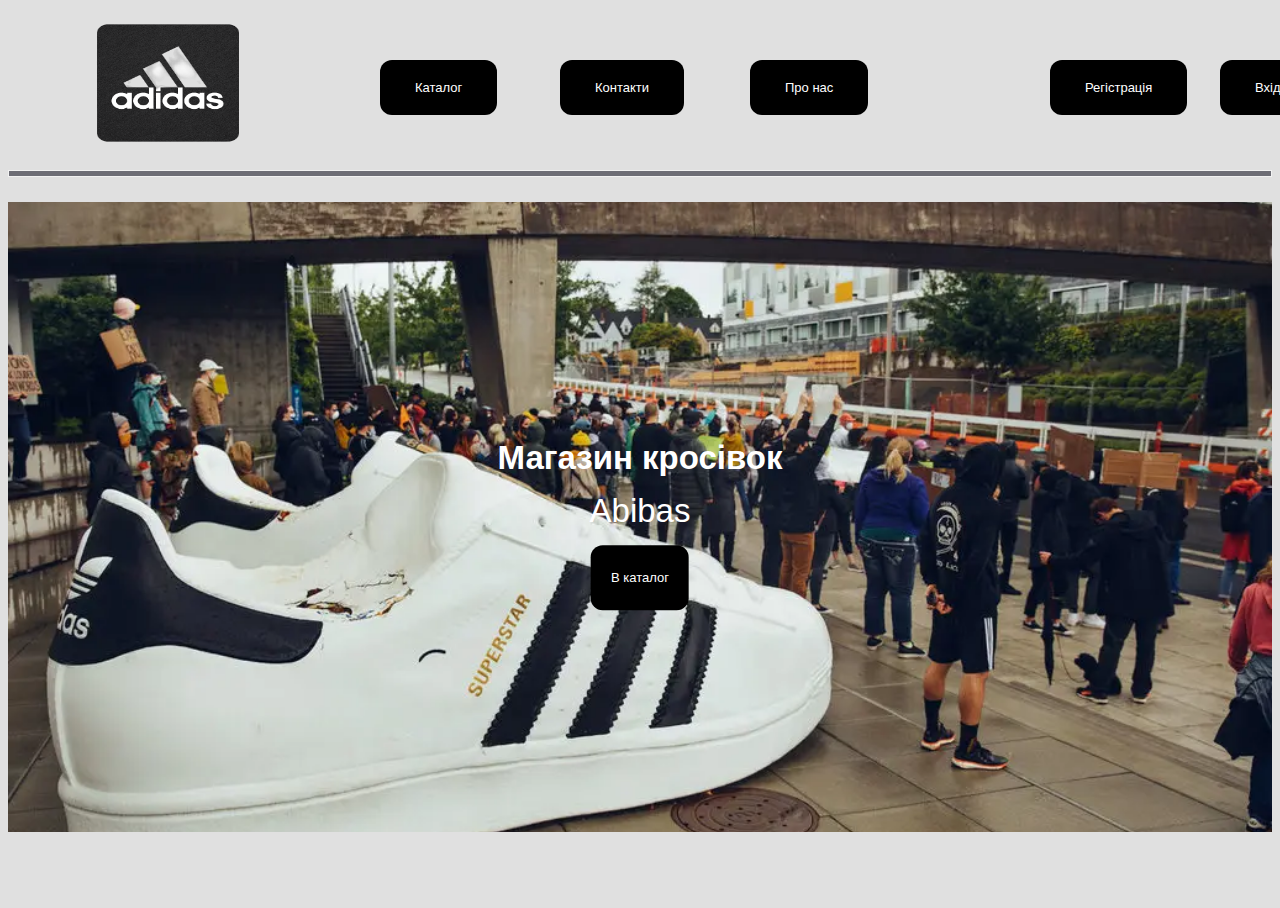
<file: index.html>
<!DOCTYPE html>
<html>
<link rel="stylesheet" type="text/css" href="style.css">
<meta charset="UTF-8">
<meta http-equiv="X-UA-Compatible" content="IE=edge">
<meta name="viewport" content="width=device-width, initial-scale=1.0">
<body>
  <a href="index.html"><img class="photo" src="lab16.png"></a>
   <a href="lab16.1.html"><button class="button button0">Каталог</button></a>
    <a href="lab16.2.html"><button class="button button1">Контакти</button></a>
      <a href="lab16.3.html"><button class="button button2">Про нас</button></a>
        <a href="lab16.4.html"><button class="button button3">Регістрація</button></a>
        <a href="lab16.41.html"><button class="button button5">Вхід</button></a>
      <hr>
      <div class="hero-image">
        <div class="hero-text">
          <h1>Магазин кросівок</h1>
          <p>Abibas</p>
          <a class ="button01" href="lab16.1.html">В каталог</a>
        </div>
      </div>
    </body>
</html>
</file>
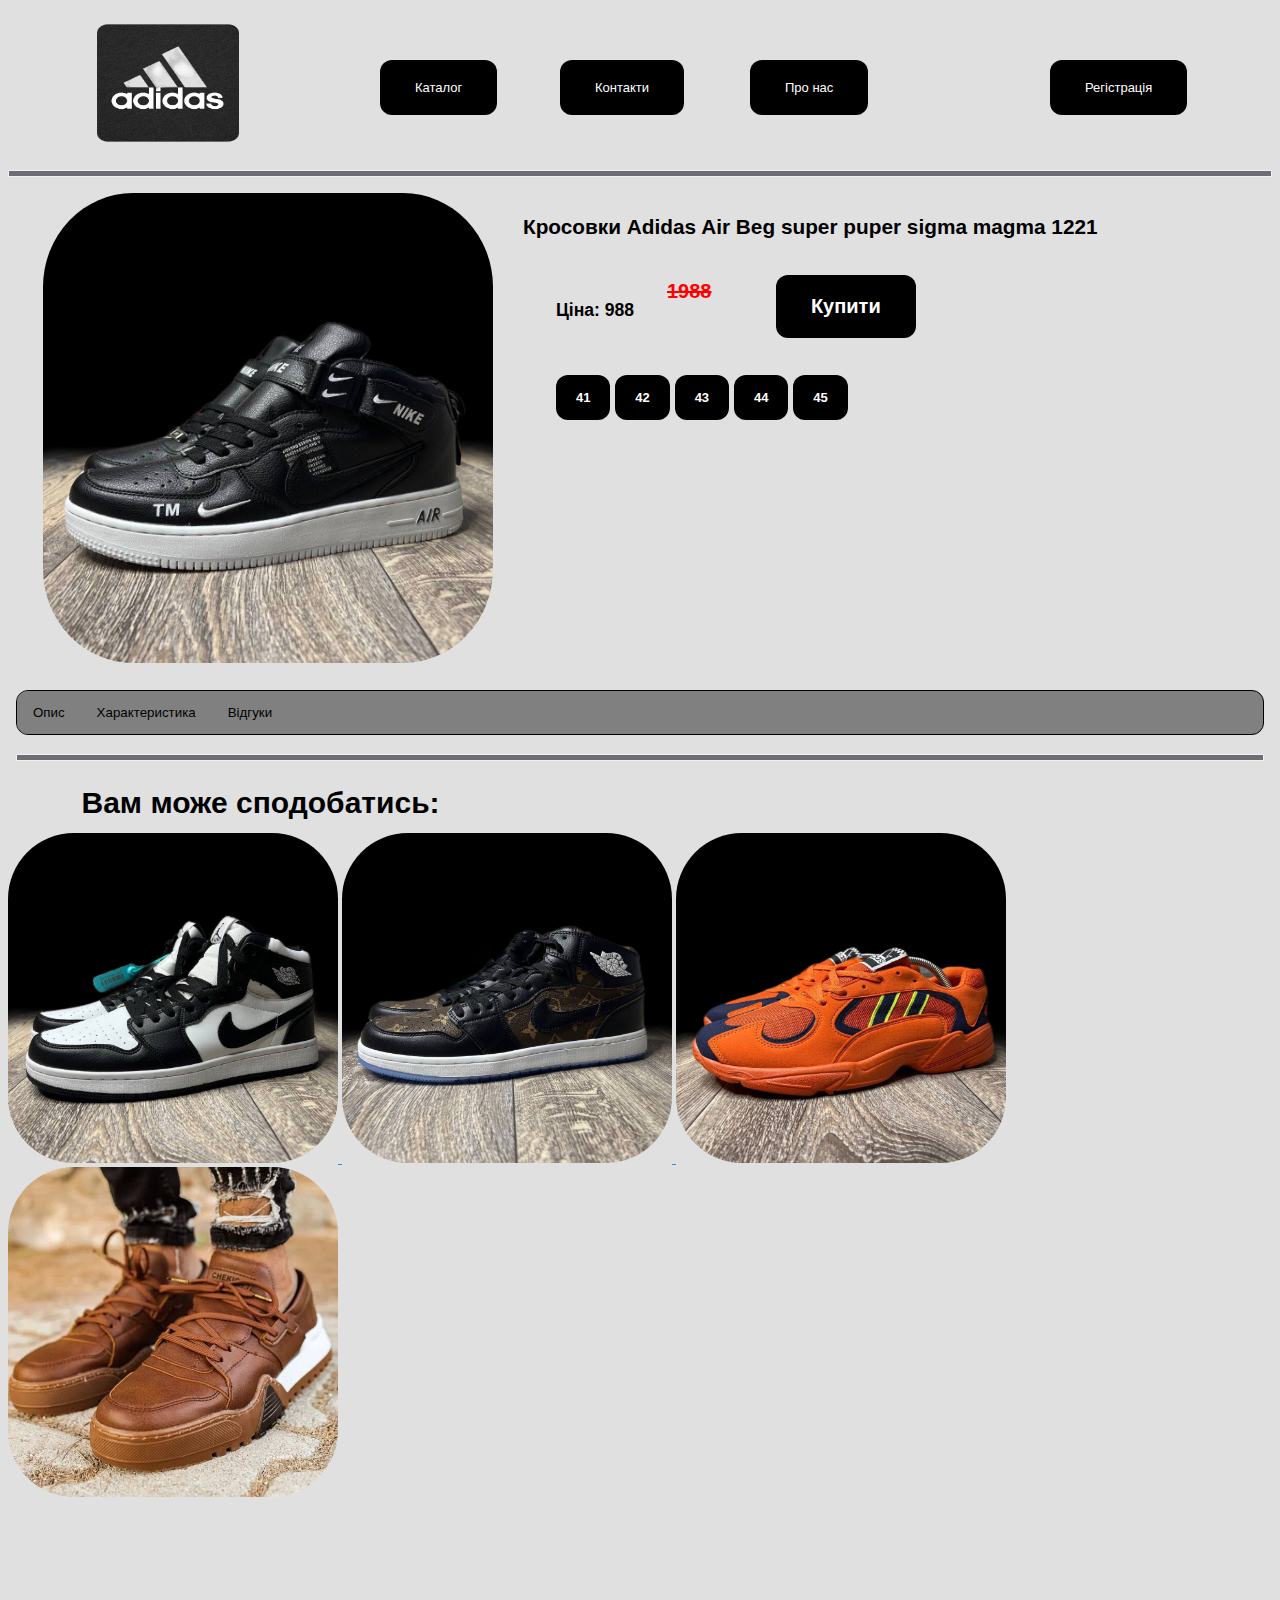
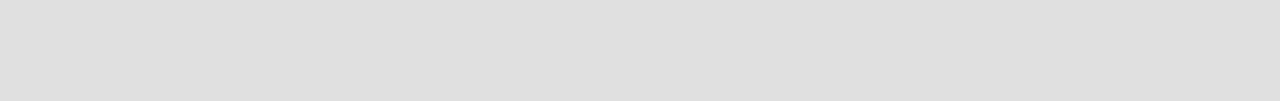
<file: kros1.html>
<!DOCTYPE html>
<html>
<link rel="stylesheet" type="text/css" href="style.css">
<meta charset="UTF-8">
<meta http-equiv="X-UA-Compatible" content="IE=edge">
<meta name="viewport" content="width=device-width, initial-scale=1.0">
<script>
function openCity(evt, cityName) {
    var i, tabcontent, tablinks;

    tabcontent = document.getElementsByClassName("tabcontent");
    for (i = 0; i < tabcontent.length; i++) {
        tabcontent[i].style.display = "none";
    }

    tablinks = document.getElementsByClassName("tablinks");
    for (i = 0; i < tablinks.length; i++) {
        tablinks[i].className = tablinks[i].className.replace(" active", "");
    }

    document.getElementById(cityName).style.display = "block";
    evt.currentTarget.className += " active";
}
</script>
<body>
<div class="header">
<a href="index.html"><img class="photo" src="lab16.png"></a>
 <a href="lab16.1.html"><button class="button button0">Каталог</button></a>
  <a href="lab16.2.html"><button class="button button1">Контакти</button></a>
    <a href="lab16.3.html"><button class="button button2">Про нас</button></a>
      <a href="lab16.4.html"><button class="button button3">Регістрація</button></a>
  </div>
      <hr>
    <div class="blok">
      <h1 class="headers">Кросовки Adidas Air Beg super puper sigma magma 1221</h1>
      <a href="space-1.jpg">
      <img class="imagers" width="330" height="330" src="space-1.jpg">
      </a>
<h1 class="cena">Ціна: 988<h1> <h1 class="cenas">1988<h1>
<a class="button121" href="lab16.4.html">Купити</a>
<div class="rozmir">
<a class="button8">41</a>
<a class="button8">42</a>
<a class="button8">43</a>
<a class="button8">44</a>
<a class="button8">45</a>
</div>






<div class="tab">
  <button class="tablinks" onclick="openCity(event, 'London')">Опис</button>
  <button class="tablinks" onclick="openCity(event, 'Paris')">Характеристика</button>
  <button class="tablinks" onclick="openCity(event, 'Tokyo')">Відгуки</button>
</div>

<div id="London" class="tabcontent">
  <h3>London</h3>
  <p>London is the capital city of England.</p>
</div>

<div id="Paris" class="tabcontent">
  <h3>Paris</h3>
  <p>Paris is the capital of France.</p>
</div>

<div id="Tokyo" class="tabcontent">
  <h3>Tokyo</h3>
  <p>Tokyo is the capital of Japan.</p>
</div>






<hr class="eze3">
<h1 class="eze">Вам може сподобатись:</h1>
<div class="eze1">
<a href="space-2.jpg">
    <img class="imager" width="330" height="330" src="space-2.jpg" alt="">
</a>
<a href="space-3.jpg">
    <img class="imager" width="330" height="330" src="space-3.jpg" alt="">
</a>
<a href="space-4.jpg">
    <img class="imager" width="330" height="330" src="space-4.jpg" alt="">
</a>
<a href="space-5.jpg">
    <img class="imager" width="330" height="330" src="space-5.jpg" alt="">
</a>
</div>
</body>
</html>
</file>
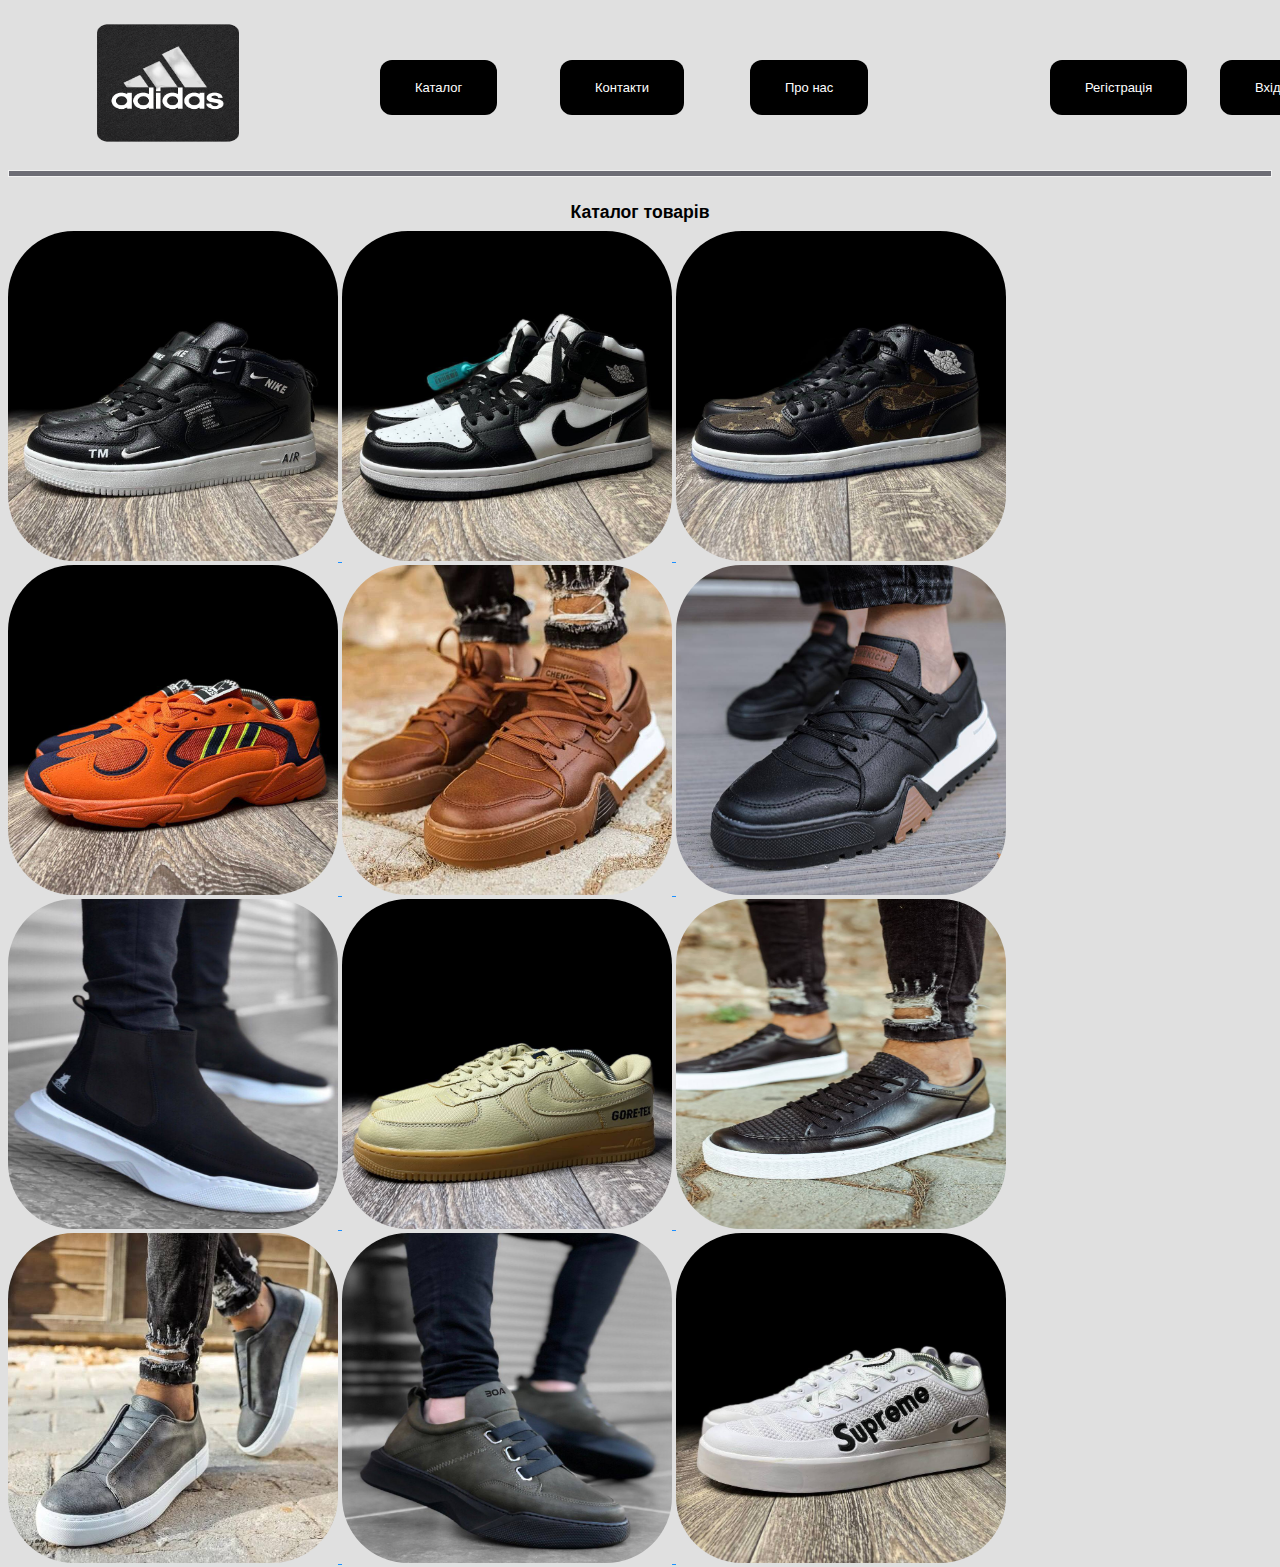
<file: lab16.1.html>
<!DOCTYPE html>
<html>
<link rel="stylesheet" type="text/css" href="style.css">
<meta charset="UTF-8">
<meta http-equiv="X-UA-Compatible" content="IE=edge">
<meta name="viewport" content="width=device-width, initial-scale=1.0">
<body>
  <a href="index.html"><img class="photo" src="lab16.png"></a>
   <a href="lab16.1.html"><button class="button button0">Каталог</button></a>
    <a href="lab16.2.html"><button class="button button1">Контакти</button></a>
      <a href="lab16.3.html"><button class="button button2">Про нас</button></a>
        <a href="lab16.4.html"><button class="button button3">Регістрація</button></a>
        <a href="lab16.41.html"><button class="button button5">Вхід</button></a>
      <hr>
      <h1 align="center">Каталог товарів</h1>
	<a href="kros1.html">
	   	<img class="imager" width="330" height="330" src="space-1.jpg">
	</a>
	<a href="kros2.html">
	   	<img class="imager" width="330" height="330" src="space-2.jpg" alt="">
	</a>
	<a href="kros3.html">
	   	<img class="imager" width="330" height="330" src="space-3.jpg" alt="">
	</a>
  <a href="kros4.html">
	   	<img class="imager" width="330" height="330" src="space-4.jpg" alt="">
	</a>
  <a href="kros5.html">
	   	<img class="imager" width="330" height="330" src="space-5.jpg" alt="">
	</a>
  <a href="kros6.html">
	   	<img class="imager" width="330" height="330" src="space-6.jpg" alt="">
	</a>
  <a href="kros7.html">
	   	<img class="imager" width="330" height="330" src="space-7.jpg" alt="">
	</a>
  <a href="kros8.html">
	   	<img class="imager" width="330" height="330" src="space-8.jpg" alt="">
	</a>
  <a href="kros9.html">
	   	<img class="imager" width="330" height="330" src="space-9.jpg" alt="">
	</a>
  <a href="kros10.html">
	   	<img class="imager" width="330" height="330" src="space-10.jpg" alt="">
	</a>
  <a href="kros11.html">
	   	<img class="imager" width="330" height="330" src="space-11.jpg" alt="">
	</a>
  <a  href="kros12.html">
	   	<img class="imager" width="330" height="330" src="space-12.jpg" alt="">
	</a>
    </body>
</html>
</file>
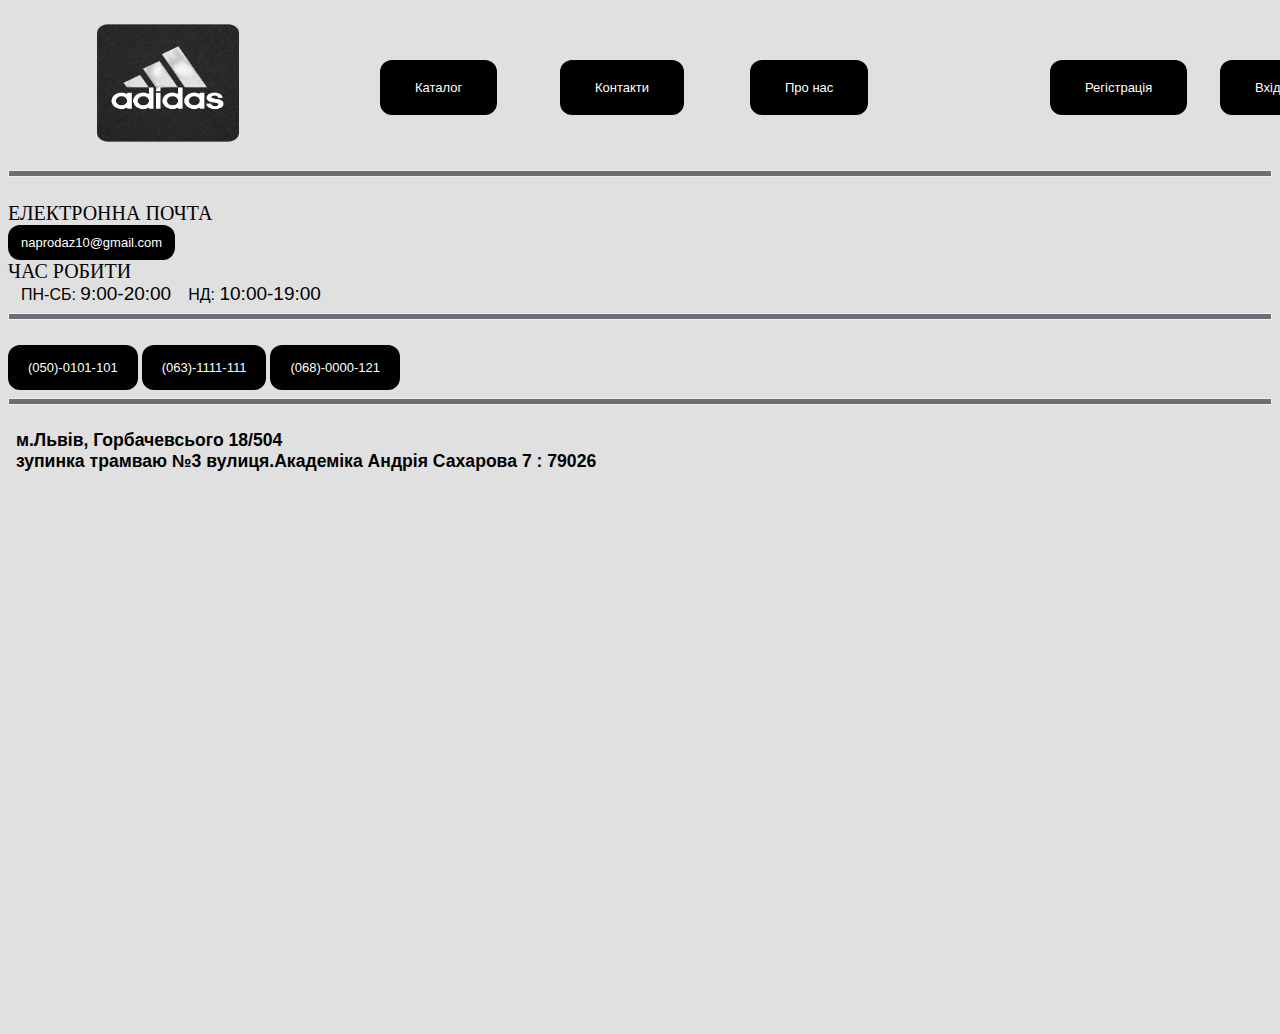
<file: lab16.2.html>
<!DOCTYPE html>
<html>
<link rel="stylesheet" type="text/css" href="style.css">
<meta charset="UTF-8">
<meta http-equiv="X-UA-Compatible" content="IE=edge">
<meta name="viewport" content="width=device-width, initial-scale=1.0">
<body>
  <a href="index.html"><img class="photo" src="lab16.png"></a>
   <a href="lab16.1.html"><button class="button button0">Каталог</button></a>
    <a href="lab16.2.html"><button class="button button1">Контакти</button></a>
      <a href="lab16.3.html"><button class="button button2">Про нас</button></a>
        <a href="lab16.4.html"><button class="button button3">Регістрація</button></a>
        <a href="lab16.41.html"><button class="button button5">Вхід</button></a>
      <hr>
      <div class="dostavka">
        <span class="znac-inf">електронна почта</span>
        <a itemprop="email" href="mailto:naprodaz10@gmail.com" class="mail_foote">naprodaz10@gmail.com</a></span>
        <br>
        <span class="znac-inf">час робити</span>
        <span class="denned">пн-сб: </span>
        <span class="vrem">9:00-20:00</span>
        <span class="denned">нд: </span>
        <span class="vrem">10:00-19:00</span>
        <hr>
        <span class="phone">
        <a itemprop="telephone" href="tel:0501111111" class="header-phone">(050)-0101-101</a>
        <a itemprop="telephone" href="tel:0631111111" class="header-phone">(063)-1111-111</a>
        <a itemprop="telephone" href="tel:0681111111" class="header-phone">(068)-0000-121</a>
        </span>
        <hr>
        <h4>м.Львів, Горбачевсього 18/504<br>
        зупинка трамваю №3 вулиця.Академіка Андрія Сахарова 7 : 79026 </h4>
        <iframe src="https://www.google.com/maps/embed?pb=!1m14!1m8!1m3!1d643.4361504394982!2d24.009206827896307!3d49.82846521985253!3m2!1i1024!2i768!4f13.1!3m3!1m2!1s0x473add7df5a9921f%3A0xc3849011e47b5550!2sTov%20Tsentr%20Osvitnikh%20Tekhnolohiy%20Instytutu%20Pidpryyemnytstva!5e0!3m2!1sru!2sua!4v1670342142244!5m2!1sru!2sua" width="100%" height="550" style="border:0;"></iframe>
     </div>
    </body>
</html>
</file>
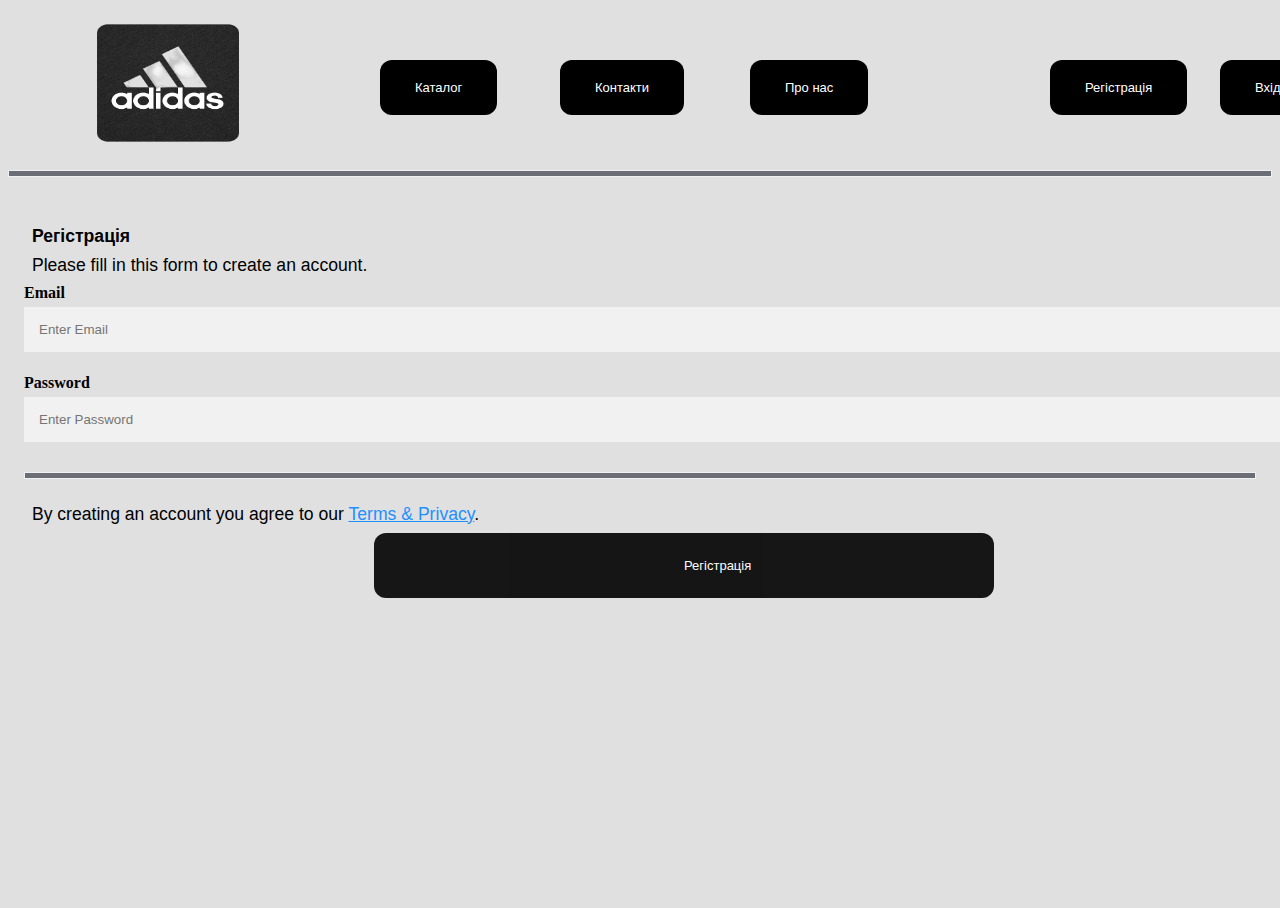
<file: lab16.4.html>
<!DOCTYPE html>
<html>
<link rel="stylesheet" type="text/css" href="style.css">
<meta charset="UTF-8">
<meta http-equiv="X-UA-Compatible" content="IE=edge">
<meta name="viewport" content="width=device-width, initial-scale=1.0">
<body>
<div class="header">
  <a href="index.html"><img class="photo" src="lab16.png"></a>
   <a href="lab16.1.html"><button class="button button0">Каталог</button></a>
    <a href="lab16.2.html"><button class="button button1">Контакти</button></a>
      <a href="lab16.3.html"><button class="button button2">Про нас</button></a>
        <a href="lab16.4.html"><button class="button button3">Регістрація</button></a>
        <a href="lab16.41.html"><button class="button button5">Вхід</button></a>
      <hr>
    </div>
<div class="container">
         <h1>Регістрація</h1>
         <form action="file.php" method="post">
         <p>Please fill in this form to create an account.</p>
         <label for="email"><b>Email</b></label>
         <input type="text" placeholder="Enter Email" name="email" id = "email" required>

         <label for="psw"><b>Password</b></label>
         <input type="password" placeholder="Enter Password" name="pass" id = "pass" required>
         <hr>

         <p>By creating an account you agree to our <a href="https://policies.google.com/?hl=ru">Terms & Privacy</a>.</p>
         <button type="submit" class="registerbtn">Регістрація</button>
        </form>

</div>
    </body>
</html>
</file>
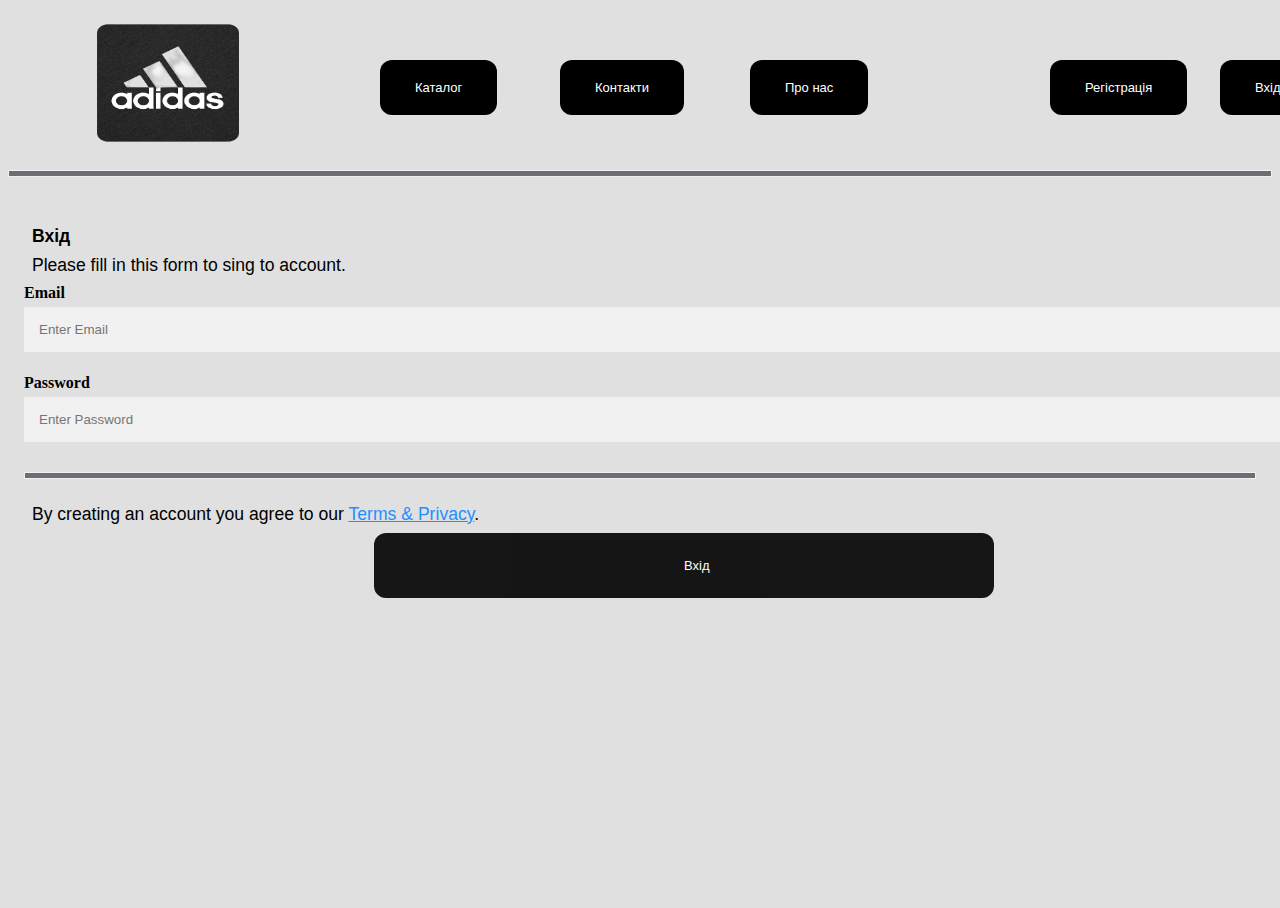
<file: lab16.41.html>
<!DOCTYPE html>
<html>
<link rel="stylesheet" type="text/css" href="style.css">
<meta charset="UTF-8">
<meta http-equiv="X-UA-Compatible" content="IE=edge">
<meta name="viewport" content="width=device-width, initial-scale=1.0">
<body>
<div class="header">
  <a href="index.html"><img class="photo" src="lab16.png"></a>
   <a href="lab16.1.html"><button class="button button0">Каталог</button></a>
    <a href="lab16.2.html"><button class="button button1">Контакти</button></a>
      <a href="lab16.3.html"><button class="button button2">Про нас</button></a>
        <a href="lab16.4.html"><button class="button button3">Регістрація</button></a>
        <a href="lab16.41.html"><button class="button button5">Вхід</button></a>
      <hr>
<div class="container">
         <h1>Вхід</h1>
         <form action="file1.php" method="post">
         <p>Please fill in this form to sing to account.</p>
         <label for="email"><b>Email</b></label>
         <input type="text" placeholder="Enter Email" name="email" id = "email" required>

         <label for="psw"><b>Password</b></label>
         <input type="password" placeholder="Enter Password" name="pass"  id = "pass" required>
         <hr>

         <p>By creating an account you agree to our <a href="https://policies.google.com/?hl=ru">Terms & Privacy</a>.</p>
         <button type="submit" class="registerbtn">Вхід</button>
        </form>
</div>
    </body>
</html>
</file>
<file: style.css>
body {
  background-color: #e0e0e0;
  }
 img.photo{
    width: 320px;
    height: 150px;
    position: static;
  }
.button,.button121 {
      font-family: Verdana, sans-serif;
      background-color: #000000; /* Green */
      border: none;
      color: white;
      text-align: center;
      text-decoration: none;
      display: inline-block;
      font-size: 12px;
      margin: 4px 2px;
      cursor: pointer;
      font-size: 13px;
      border-radius: 12px;
      -webkit-transition-duration: 0.4s;
      transition-duration: 0.4s;
      max-width: 500px;
      margin: 0 auto;
      padding: 20px 35px;
      top: 60px;
    }
  .button:hover {
      background-color: #4CAF50;
      color: white;
    }
  .button121:hover {
        background-color: #4CAF50;
        color: white;
      }
.registerbtn:hover {
  background-color: #4CAF50;
  color: white;
}
  }
  .button1 {
      box-shadow: 0 8px 16px 0 rgba(0,0,0,0.2), 0 6px 20px 0 rgba(0,0,0,0.19);
  }
  .button0 {
    position: absolute;
    left: 380px;

  }
  .button1 {
    position: absolute;
   left: 560px;
  }
  .button2 {
    position: absolute;
   left: 750px;
  }
  .button3 {
    position: absolute;
     left: 1050px;
  }
  .button5 {
    position: absolute;
     left: 1220px;
}
  hr {
   background-color: #6d6d75;
   color: #6d6d75;
   height: 5px;
 }

   .imager {
     border-radius: 20%;
   }
   h1, h2, h3, h4, h5, h6, p {
     font-family: Verdana, sans-serif;
     margin:.45em;
     font-size:1.1em;
   }
  .znac-inf{
    display:block;
    color:#000000;
    font-size:20px;
    text-transform:uppercase
  }
  .vrem {
    font-size:19px;
    text-transform:uppercase;
    font-family: Verdana, sans-serif;
  }
.denned {
  font-family:Verdana, sans-serif;
  font-size:16px;
  text-transform:uppercase;
  margin-left:13px;
}

.header-phone  {
font-family: Verdana, sans-serif;
background-color: #000000;
border: none;
color: white;
text-align: center;
text-decoration: none;
display: inline-block;
font-size: 12px;
margin: 4px 2px;
cursor: pointer;
font-size: 13px;
border-radius: 12px;
-webkit-transition-duration: 0.4s;
transition-duration: 0.4s;
max-width: 500px;
margin: 0 auto;
padding: 15px 20px;
top: 60px;
}

.mail_foote {
font-family: Verdana, sans-serif;
background-color: #000000; /* Green */
border: none;
color: white;
text-align: center;
text-decoration: none;
display: inline-block;
font-size: 12px;
margin: 4px 2px;
cursor: pointer;
font-size: 13px;
border-radius: 12px;
-webkit-transition-duration: 0.4s;
transition-duration: 0.4s;
max-width: 500px;
margin: 0 auto;
padding: 10px 13px;
top: 60px;
}
.header-phone:hover {
    background-color: #4CAF50;
    color: white;
}
    .mail_foote:hover {
        background-color: #4CAF50;
        color: white;
}
.container {
  padding: 16px;
}
hr {
  border: 1px solid #f1f1f1;
  margin-bottom: 25px;
}
.registerbtn {
  background-color: #4CAF50;
  color: white;
  padding: 16px 20px;
  margin: 8px 0;
  border: none;
  cursor: pointer;
  width: 100%;
  opacity: 0.9;
}
.registerbtn:hover {
  opacity:1;
}
a {
  color: dodgerblue;
}
.signin {
  background-color: #f1f1f1;
  text-align: center;
}
.registerbtn {
  font-family: Verdana, sans-serif;
  background-color: #000000; /* Green */
  border: none;
  color: white;
  text-align: center;
  text-decoration: none;
  display: inline-block;
  font-size: 12px;
  margin: 4px 2px;
  cursor: pointer;
  font-size: 13px;
  border-radius: 12px;
  -webkit-transition-duration: 0.4s;
  transition-duration: 0.4s;
  max-width: 500px;
  margin: 0 auto;
  padding: 25px 310px;
  position:relative;
  left:350px;
}

body, html {
    height: 100%;
}
.hero-image {
    background-image: url("photographer.webp");
    height: 70%;
    background-position: center;
    background-repeat: no-repeat;
    background-size: cover;
    position: relative;
}
.hero-text {
    font-family: Verdana, sans-serif;
    font-size:30px;
    text-align: center;
    position: absolute;
    top: 50%;
    left: 50%;
    transform: translate(-50%, -50%);
    color: white;
}
.button01 {
  font-family: Verdana, sans-serif;
  background-color: #000000; /* Green */
  border: none;
  color: white;
  text-align: center;
  text-decoration: none;
  display: inline-block;
  font-size: 12px;
  margin: 4px 2px;
  cursor: pointer;
  font-size: 13px;
  border-radius: 12px;
  -webkit-transition-duration: 0.4s;
  transition-duration: 0.4s;
  max-width: 500px;
  margin: 0 auto;
  padding: 25px 20px;
  top: 60px;
}
input[type=text], input[type=password] {
  width: 100%;
  padding: 15px;
  margin: 5px 0 22px 0;
  display: inline-block;
  border: none;
  background: #f1f1f1;
}

h1.headers {
  font-size: 1.3em;
  padding-left:40%;
  padding-top:1%;
}
.imagers {
  position: relative;
  top:-55px;
  border-radius: 20%;
  width: 450px;
  height: 470px;
  left:35px;
}
.button8 {
  font-family: Verdana, sans-serif;
  background-color: #000000; /* Green */
  border: none;
  color: white;
  text-align: center;
  text-decoration: none;
  display: inline-block;
  font-size: 12px;
  margin: 4px 2px;
  cursor: pointer;
  font-size: 13px;
  border-radius: 12px;
  -webkit-transition-duration: 0.4s;
  transition-duration: 0.4s;
  max-width: 500px;
  margin: 0 auto;
  padding: 15px 20px;
  top: 60px;
}
.button8:hover{
  background-color: #4CAF50;
  color: white;
}
.button121 {
  font-size:20px;
  position:relative;
  top:-517px;
  left:760px;
}
.cenas {
  text-decoration: line-through;
  position:relative;
  top:-480px;
  left:650px;
  font-size:20px;
  color:red;
}
.cena {
  position:relative;
  top:-430px;
  left:540px;
}
.rozmir {
position:relative;
top:-480px;
left:540px;
}
.eze {
  position:relative;
  left:60px;
  font-size:30px;
  top:-200px;
}
.eze3 {
  position:relative;
  top:-200px;
}
.eze1 {
  position:relative;
  top:-200px;
}

.tab {
    overflow: hidden;
    border: 1px solid #000000;
    background-color: #808080;
    position:relative;
    top:-210px;
    border-radius: 12px;
}
.tab button {
    background-color: inherit;
    float: left;
    border: none;
    outline: none;
    cursor: pointer;
    padding: 14px 16px;
    transition: 0.3s;
}

.tab button:hover {
    background-color: #000000;
    color:#FFFFFF;
}

.tab button.active {
    background-color: #000000;
    color:#FFFFFF;
}

.tabcontent {
    position:relative;
    top:-218px;
    display: none;
    padding: 6px 12px;
    border: 2px solid #000000;
    border-top: none;
}

.tabcontent {
    animation: fadeEffect 1s; /* Fading effect takes 1 second */
}

/* Go from zero to full opacity */
@keyframes fadeEffect {
    from {opacity: 0;}
    to {opacity: 1;}
}
</file>
